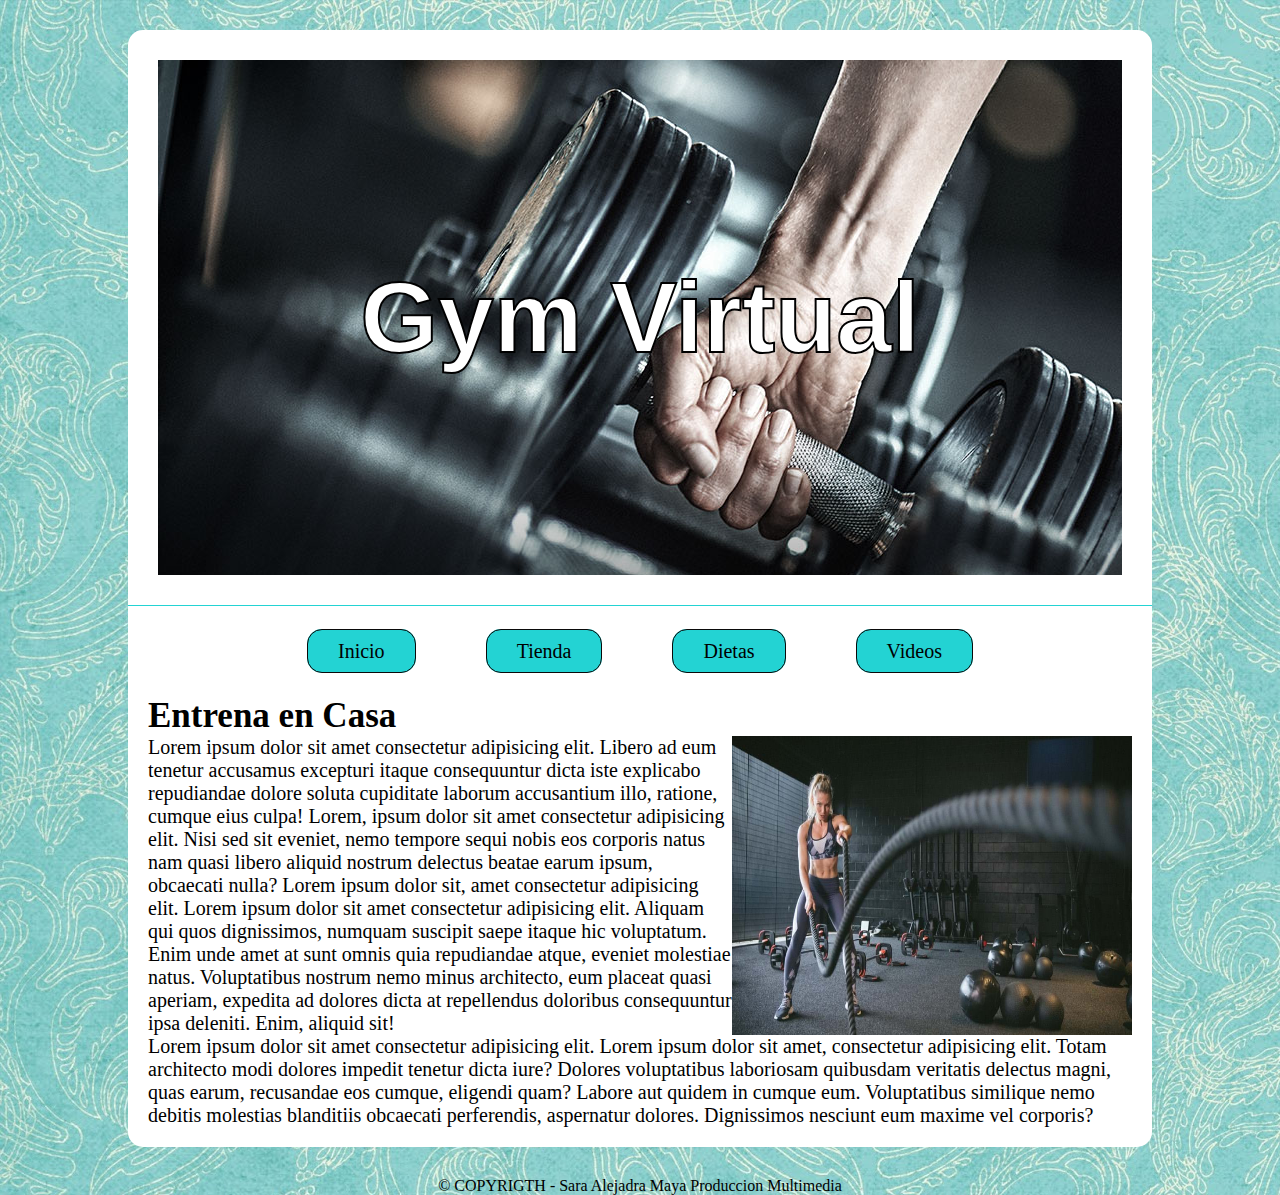
<file: index.html>
<!DOCTYPE html>
<head>
    <meta charset="UTF-8">
    <meta http-equiv="X-UA-Compatible" content="IE=edge">
    <meta name="viewport" content="width=device-width, initial-scale=1.0">
    <link rel="stylesheet" href="styles.css">
    <title>GYM</title>
</head>
<body>
    <main>
        <header>
            <h1>Gym Virtual</h1>
        </header>
        <nav>
            <ul>
                <li><a href="index.html">Inicio</a></li>
                <li><a href="tienda.html">Tienda</a></li>
                <li><a href="dieta.html">Dietas</a></li>
                <li><a href="videos.html">Videos</a></li>
            </ul>
            <section>
                <h2>Entrena en Casa</h2>
                <div class="principal">
                    <div>
                        <p>Lorem ipsum dolor sit amet consectetur adipisicing elit. Libero ad eum tenetur accusamus excepturi itaque consequuntur dicta iste explicabo repudiandae dolore soluta cupiditate laborum accusantium illo, ratione, cumque eius culpa! Lorem, ipsum dolor sit amet consectetur adipisicing elit. Nisi sed sit eveniet, nemo tempore sequi nobis eos corporis natus nam quasi libero aliquid nostrum delectus beatae earum ipsum, obcaecati nulla? Lorem ipsum dolor sit, amet consectetur adipisicing elit. Lorem ipsum dolor sit amet consectetur adipisicing elit. Aliquam qui quos dignissimos, numquam suscipit saepe itaque hic voluptatum. Enim unde amet at sunt omnis quia repudiandae atque, eveniet molestiae natus. Voluptatibus nostrum nemo minus architecto, eum placeat quasi aperiam, expedita ad dolores dicta at repellendus doloribus consequuntur ipsa deleniti. Enim, aliquid sit!</p>
                    </div class="imagen1">
                    <img src="images/training.jpg" alt="ejercicio">
                </div>
                <div class="texto2">
                <p>Lorem ipsum dolor sit amet consectetur adipisicing elit. Lorem ipsum dolor sit amet, consectetur adipisicing elit. Totam architecto modi dolores impedit tenetur dicta iure? Dolores voluptatibus laboriosam quibusdam veritatis delectus magni, quas earum, recusandae eos cumque, eligendi quam? Labore aut quidem in cumque eum. Voluptatibus similique nemo debitis molestias blanditiis obcaecati perferendis, aspernatur dolores. Dignissimos nesciunt eum maxime vel corporis?</p>
            </div>
            </section>
        </nav>
    </main>
    <footer>© COPYRIGTH - Sara Alejadra Maya Produccion Multimedia</footer>
</body>
</html>
</file>
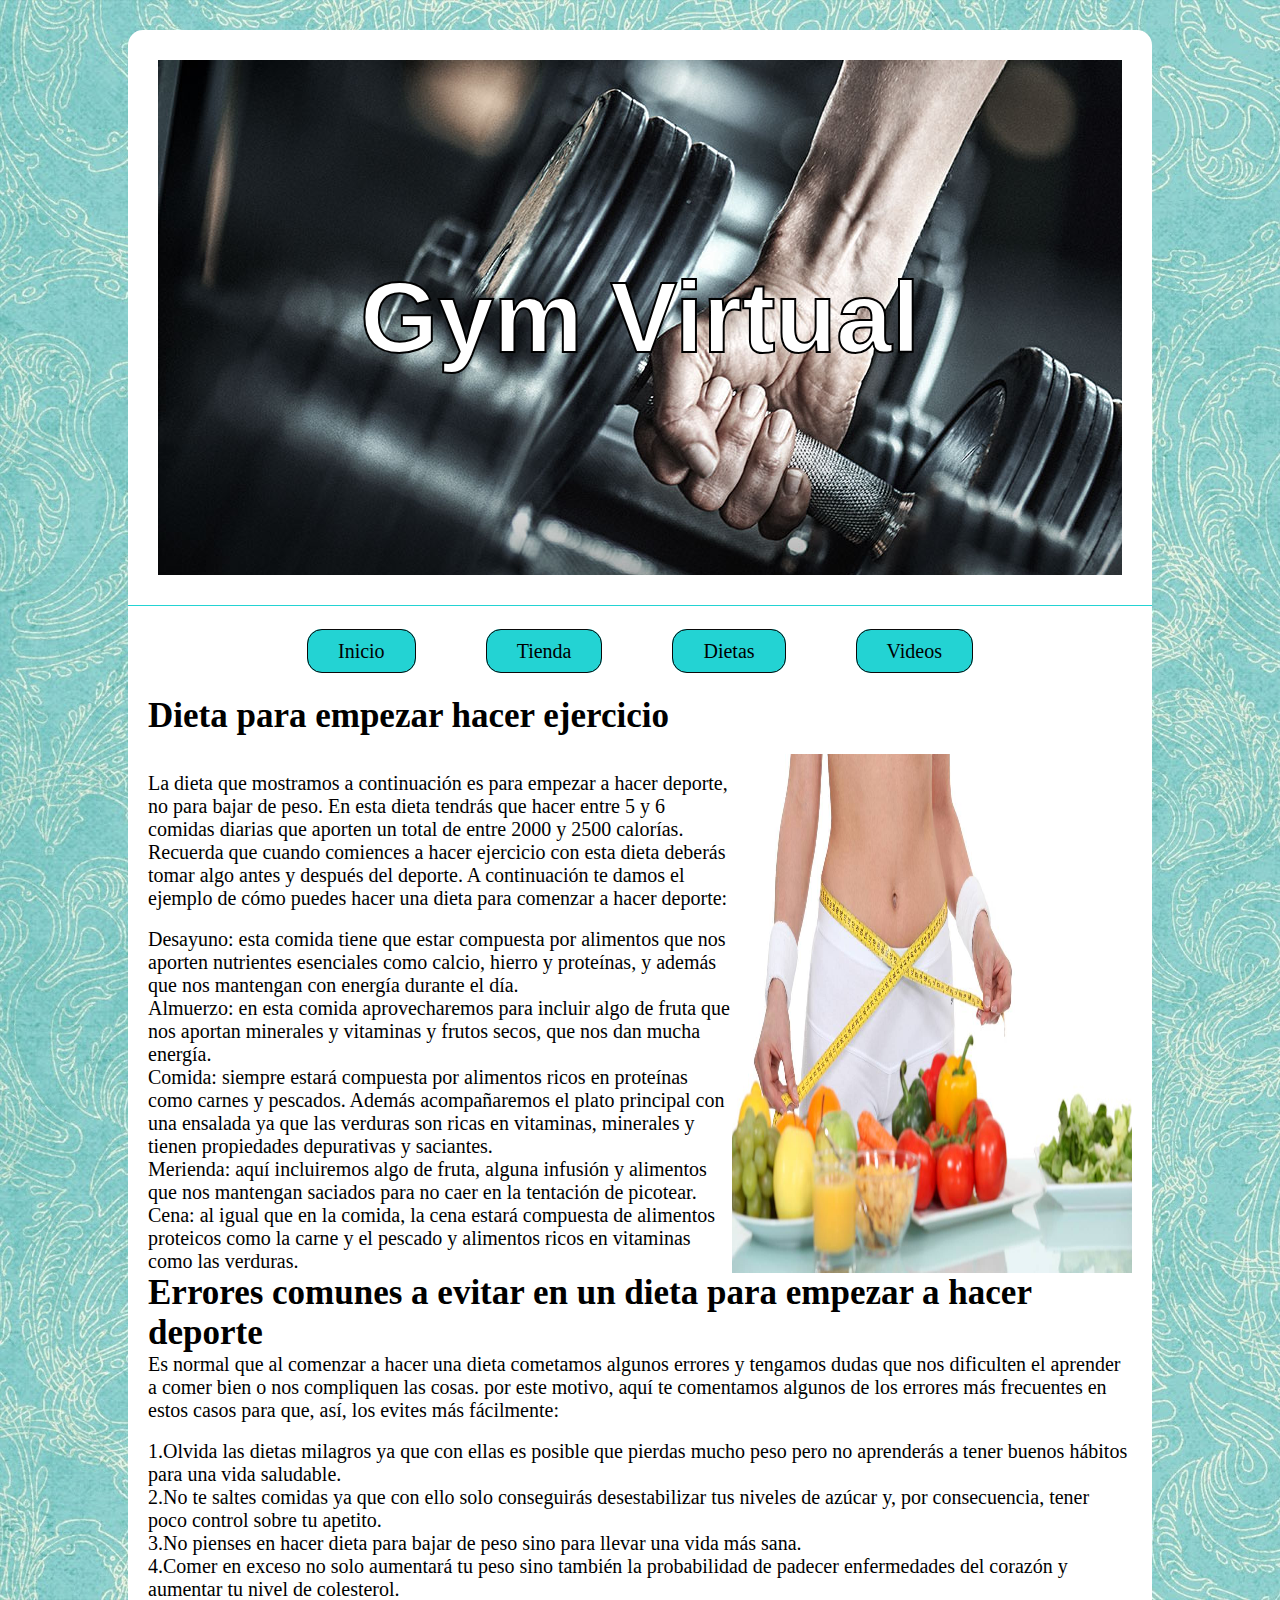
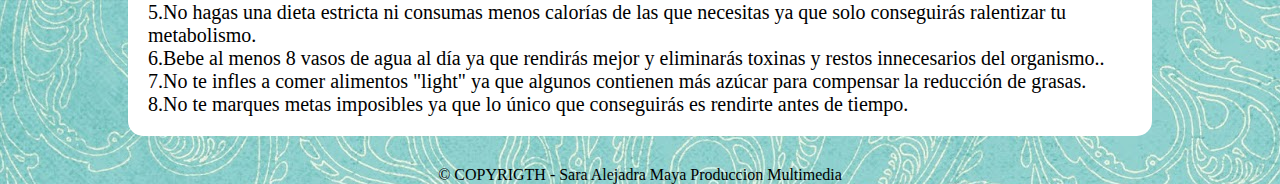
<file: dieta.html>
<!DOCTYPE html>
<head>
    <meta charset="UTF-8">
    <meta http-equiv="X-UA-Compatible" content="IE=edge">
    <meta name="viewport" content="width=device-width, initial-scale=1.0">
    <link rel="stylesheet" href="styles.css">
    <title>GYM</title>
</head>
<body>
    <main>
        <header>
            <h1>Gym Virtual</h1>
        </header>
        <nav>
            <ul>
                <li><a href="index.html">Inicio</a></li>
                <li><a href="tienda.html">Tienda</a></li>
                <li><a href="dieta.html">Dietas</a></li>
                <li><a href="videos.html">Videos</a></li>
            </ul>
            <section>
                <h2>Dieta para empezar hacer ejercicio</h2>
                <br>
                <div class="principal">
                    <div>
                        <br>
                        <p>La dieta que mostramos a continuación es para empezar a hacer deporte, no para bajar de peso. En esta dieta tendrás que hacer entre 5 y 6 comidas diarias que aporten un total de entre 2000 y 2500 calorías. Recuerda que cuando comiences a hacer ejercicio con esta dieta deberás tomar algo antes y después del deporte. A continuación te damos el ejemplo de cómo puedes hacer una dieta para comenzar a hacer deporte:</p>
                        <br>
                        <p>Desayuno: esta comida tiene que estar compuesta por alimentos que nos aporten nutrientes esenciales como calcio, hierro y proteínas, y además que nos mantengan con energía durante el día.</p>
                        <p>Almuerzo: en esta comida aprovecharemos para incluir algo de fruta que nos aportan minerales y vitaminas y frutos secos, que nos dan mucha energía.</p>
                        <p>Comida: siempre estará compuesta por alimentos ricos en proteínas como carnes y pescados. Además acompañaremos el plato principal con una ensalada ya que las verduras son ricas en vitaminas, minerales y tienen propiedades depurativas y saciantes.</p>
                        <p>Merienda: aquí incluiremos algo de fruta, alguna infusión y alimentos que nos mantengan saciados para no caer en la tentación de picotear.</p>
                        <p>Cena: al igual que en la comida, la cena estará compuesta de alimentos proteicos como la carne y el pescado y alimentos ricos en vitaminas como las verduras.</p>
                    </div class="imagen1">
                    <img src="images/dieta.jpg" alt="ejercicio">
                    <br>
                </div>
                <div class="texto2">
                    <h2>Errores comunes a evitar en un dieta para empezar a hacer deporte</h2>
                    <p>Es normal que al comenzar a hacer una dieta cometamos algunos errores y tengamos dudas que nos dificulten el aprender a comer bien o nos compliquen las cosas. por este motivo, aquí te comentamos algunos de los errores más frecuentes en estos casos para que, así, los evites más fácilmente:</p>
                    <br>
                    <p>1.Olvida las dietas milagros ya que con ellas es posible que pierdas mucho peso pero no aprenderás a tener buenos hábitos para una vida saludable.</p>
                    <p>2.No te saltes comidas ya que con ello solo conseguirás desestabilizar tus niveles de azúcar y, por consecuencia, tener poco control sobre tu apetito.</p>
                    <p>3.No pienses en hacer dieta para bajar de peso sino para llevar una vida más sana.</p>
                    <p>4.Comer en exceso no solo aumentará tu peso sino también la probabilidad de padecer enfermedades del corazón y aumentar tu nivel de colesterol.</p>
                    <p>5.No hagas una dieta estricta ni consumas menos calorías de las que necesitas ya que solo conseguirás ralentizar tu metabolismo.</p>
                    <p>6.Bebe al menos 8 vasos de agua al día ya que rendirás mejor y eliminarás toxinas y restos innecesarios del organismo..</p>
                    <p>7.No te infles a comer alimentos "light" ya que algunos contienen más azúcar para compensar la reducción de grasas.</p>
                    <p>8.No te marques metas imposibles ya que lo único que conseguirás es rendirte antes de tiempo.</p>
                </div>
            </section>
        </nav>
    </main>
    <footer>© COPYRIGTH - Sara Alejadra Maya Produccion Multimedia</footer>
</body>
</html>
</file>
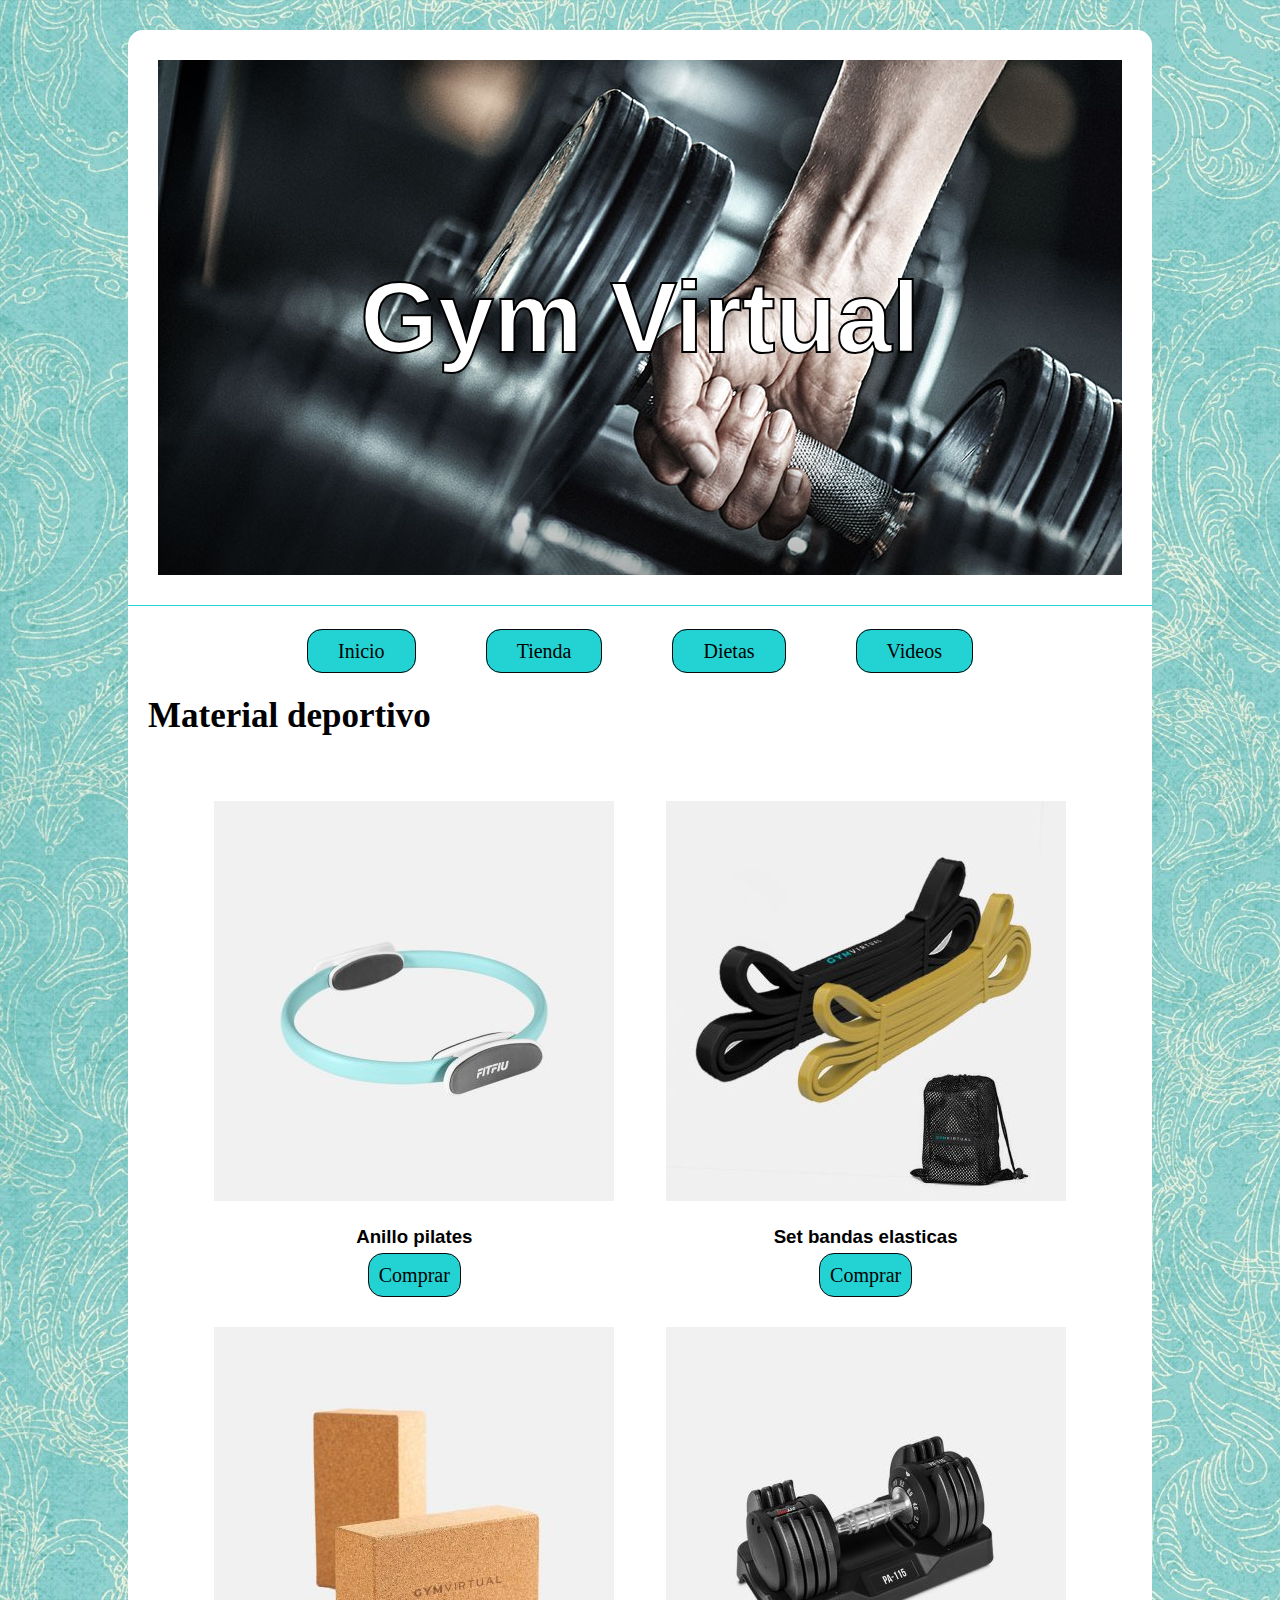
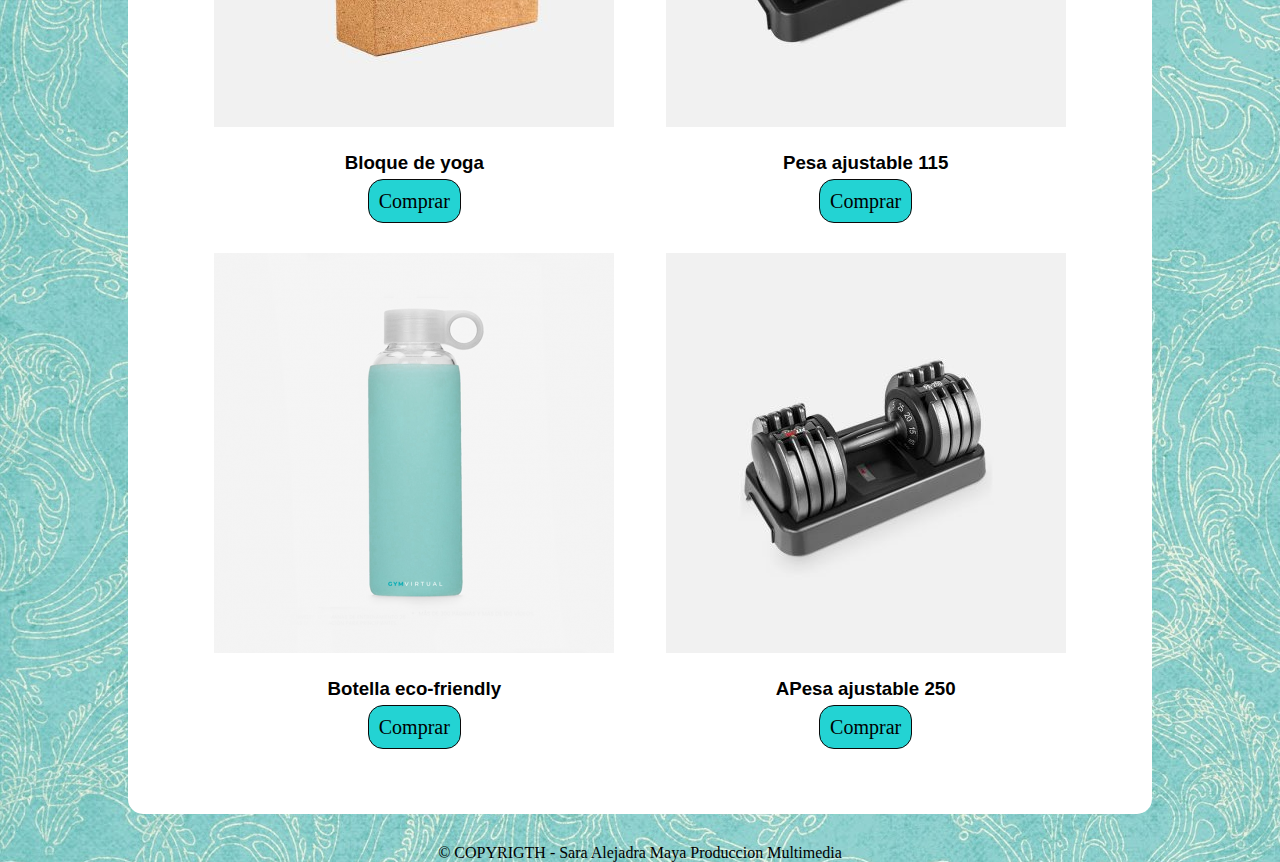
<file: tienda.html>
<!DOCTYPE html>
<head>
    <meta charset="UTF-8">
    <meta http-equiv="X-UA-Compatible" content="IE=edge">
    <meta name="viewport" content="width=device-width, initial-scale=1.0">
    <link rel="stylesheet" href="styles.css">
    <title>GYM</title>
</head>
<body>
    <main>
        <header>
            <h1>Gym Virtual</h1>
        </header>
        <nav>
            <ul>
                <li><a href="index.html">Inicio</a></li>
                <li><a href="tienda.html">Tienda</a></li>
                <li><a href="dieta.html">Dietas</a></li>
                <li><a href="videos.html">Videos</a></li>
            </ul>
            <section>
                <h2>Material deportivo</h2>
                <section class="contenido2">
                    <section class="videos2">
                        <div class="video2">
                            <img src="images/anillo.jpg" alt="anillo">
                        <h3>Anillo pilates</h3> 
                        <button name="button">Comprar</button>
                        </div>
                        <div class="video1">
                            <img src="images/banda elastica.jpg" alt="bandas">
                        <h3>Set bandas elasticas</h3> 
                        <button name="button">Comprar</button></div>
                        <div class="video1">
                            <img src="images/bloque-de-yoga.jpg" alt="bloque">
                        <h3>Bloque de yoga</h3> 
                        <button name="button">Comprar</button></div>
                        <div class="video1">
                            <img src="images/pesa-fit.jpg" alt="pesas">
                        <h3>Pesa ajustable 115</h3> 
                        <button name="button">Comprar</button></div>
                        <div class="video1">
                            <img src="images/botella.png" alt="botella">
                        <h3>Botella eco-friendly</h3> 
                        <button name="button">Comprar</button></div>
                        <div class="video1">
                            <img src="images/Pesa2.jpg" alt="pesa">
                        <h3>APesa ajustable 250</h3> 
                        <button name="button">Comprar</button></div>
                </section>
                </main>
                <footer>© COPYRIGTH - Sara Alejadra Maya Produccion Multimedia</footer>
            </body>
            </html>
</file>
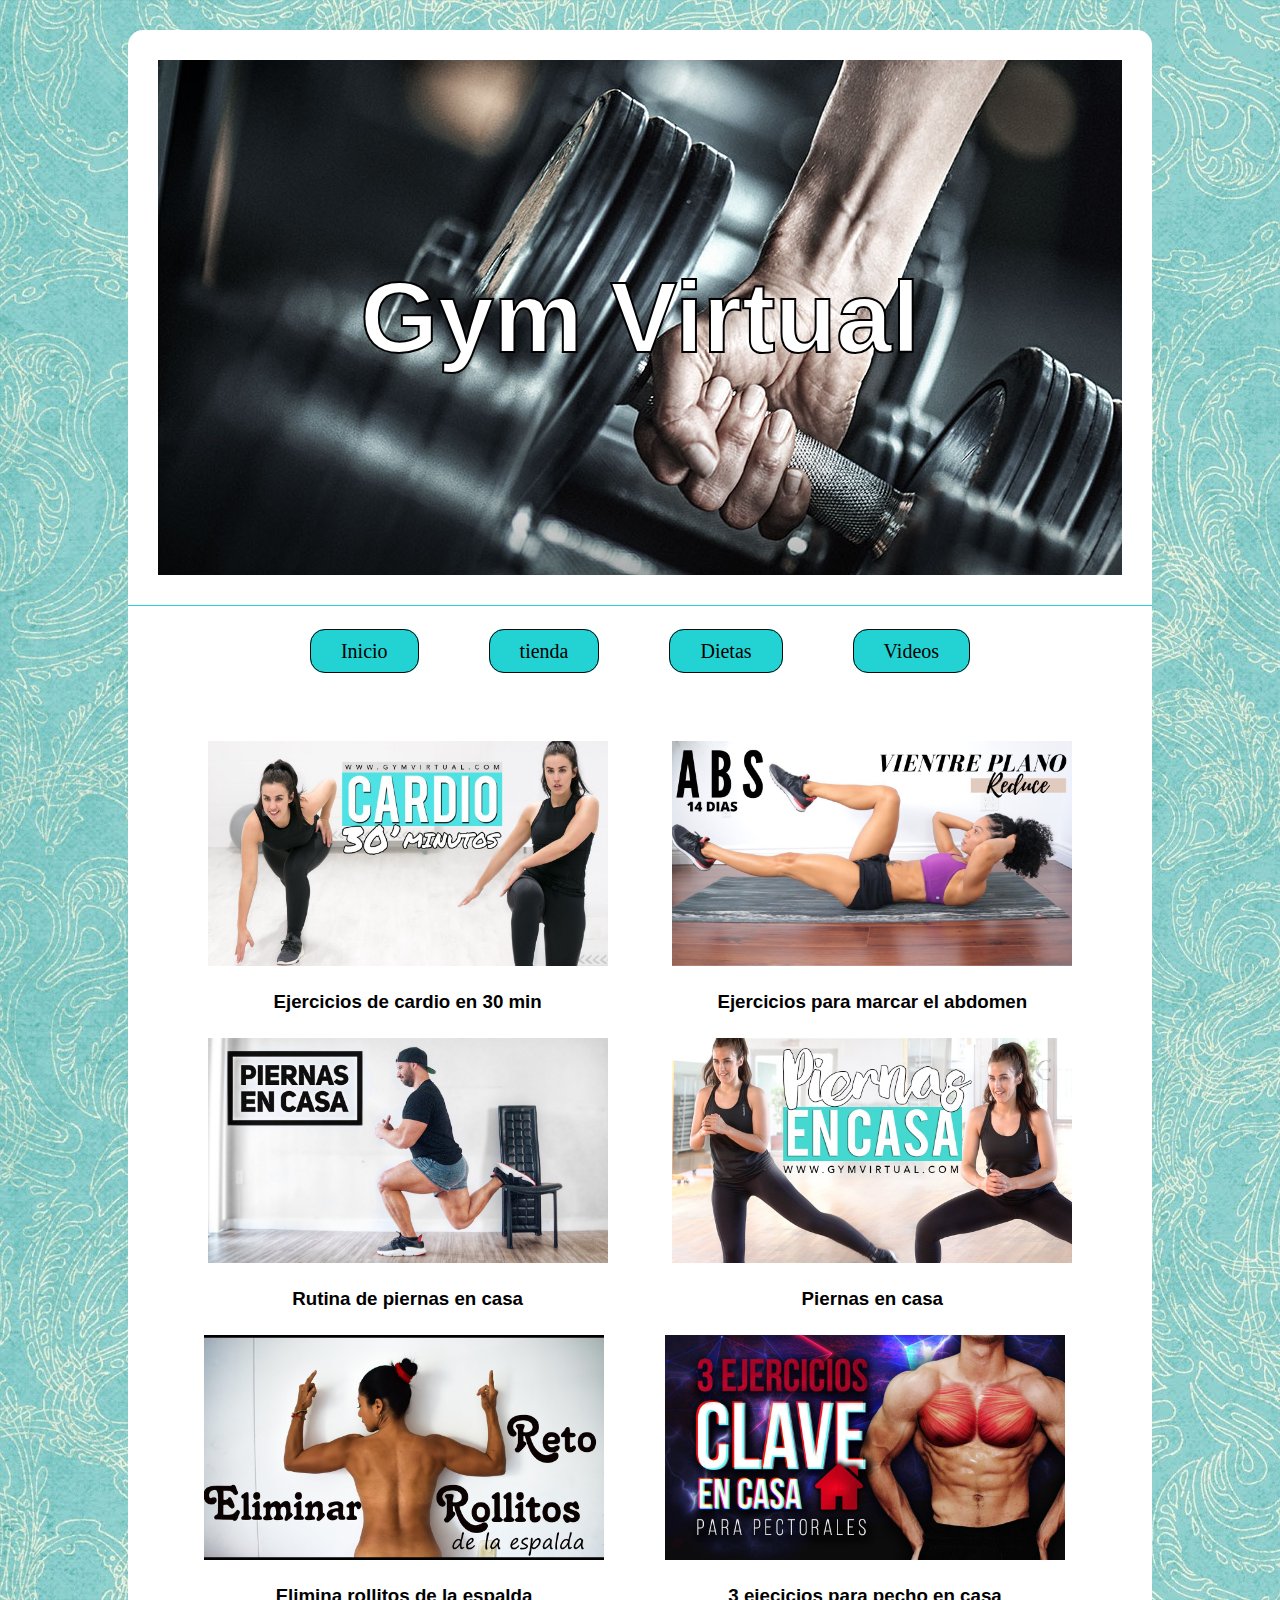
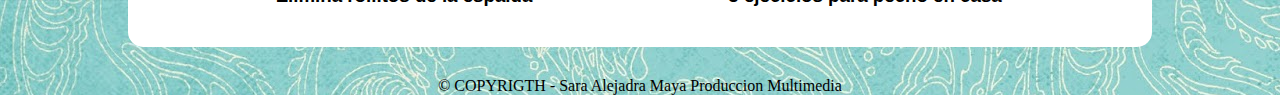
<file: videos.html>
<!DOCTYPE html>
<head>
    <meta charset="UTF-8">
    <meta http-equiv="X-UA-Compatible" content="IE=edge">
    <meta name="viewport" content="width=device-width, initial-scale=1.0">
    <link rel="stylesheet" href="styles.css">
    <title>GYM</title>
</head>
<body>
    <main>
        <header>
            <h1>Gym Virtual</h1>
        </header>
        <nav>
            <ul>
                <li><a href="index.html">Inicio</a></li>
                <li><a href="tienda.html">tienda</a></li>
                <li><a href="dieta.html">Dietas</a></li>
                <li><a href="videos.html">Videos</a></li>
            </ul>
        </nav>
    <section class="contenido">
        <section class="videos">
            <div class="video1">
            <a href="https://www.youtube.com/watch?v=qDC7swayg8o"><img src="images/maxresdefault.jpeg"></a>
            <h3>Ejercicios de cardio en 30 min</h3> </div>
            <div class="video1">
            <a href="https://www.youtube.com/watch?v=yxO2Loep01Q&ab_channel=FitnessbyVivi"><img src="images/abdomen.jpg"></a>
            <h3>Ejercicios para marcar el abdomen</h3> </div>
            <div class="video1">
            <a href="https://www.youtube.com/watch?v=RPQ1vfBUIis"><img src="images/piernas.jpg"></a>
            <h3>Rutina de piernas en casa</h3> </div>
            <div class="video1">
            <a href="https://www.youtube.com/watch?v=HNosAVcpsz4"><img src="images/piernas2.jpg"></a>
            <h3>Piernas en casa</h3> </div>
            <div class="video1">
            <a href="https://www.youtube.com/watch?v=XefeqgtFe7c"><img src="images/rollitos.jpg"></a>
            <h3>Elimina rollitos de la espalda</h3> </div>
            <div class="video1">
            <a href="https://www.youtube.com/watch?v=3IwHoFNQUo8"><img src="images/pecho.jpg"></a>
            <h3>3 ejecicios para pecho en casa</h3> </div>
            <div class="video1">
    </section>
    </main>
    <footer>© COPYRIGTH - Sara Alejadra Maya Produccion Multimedia</footer>
</body>
</html>
</file>
<file: styles.css>
*{
    margin: 0;
    padding: 0;
    box-sizing: border-box;
}

h1 { 
    font-family:-apple-system, BlinkMacSystemFont, 'Segoe UI', Roboto, Oxygen, Ubuntu, Cantarell, 'Open Sans', 'Helvetica Neue', sans-serif;
    text-align: center;
    font-size: 100px;
    background-image: url(images/234-las-manos-en-el-gym.jpeg);
    padding: 200px 10px;
    -webkit-text-stroke: 2px black;
  color: #FFFFFF;
}

h2{
    font-size: 35px;
    font-family: Cambria, Cochin, Georgia, Times, 'Times New Roman', serif;
    color: #000000;
}
body{
    background-image: url(images/fondo.jpg);
}
main{
    width: 80%;
    background-color: #FFFFFF;
    margin: 30px auto;
    border-radius: 15px;
}

header{
    padding: 30px;
    border-bottom: 1px solid rgb(35, 211, 211);
    margin: 20px auto;
    align-items: center;
}
nav ul{
     display: flex;
     justify-content: center;
     gap: 70px;
}
nav ul li{
    list-style: none;
    margin: 10px 0;
}
nav ul li a{
    text-decoration: none;
    border: 1px solid rgb(10, 10, 10);
    padding: 10px 30px;
    margin: 5px 0;
    line-height: 30px;
    background-color: rgb(35, 211, 211);
    color: black;
    border-radius: 15px;
    font-family: Cambria, Cochin, Georgia, Times, 'Times New Roman', serif;
    font-size: 20px;
}
nav ul li a:hover{
    background-color:#FFFFFF ;
    border: 1px solid rgb(35, 211, 211);
}

.contenido{
    display: flex;
    justify-content: space-around;
    padding: 20px;
}
.videos{
    display: flex;
    justify-content: space-evenly;
    text-align: center;
    color: black;
    font-family: 'Franklin Gothic Medium', 'Arial Narrow', Arial, sans-serif;
    flex-wrap: wrap;
}
.videos img{
    width: 400px;
}
.videos a{
    padding: 25px;
    border-top: 1px;
    display: flex;
}

section{
    padding: 20px;
}
.principal{
    display: flex;
}
.principal img{
max-width: 400px;
}
footer{
    text-align: center;
}
.videos2 img{
    padding: 25px;
    border-top: 1px;
    display: flex;
}
.contenido2{
    display: flex;
    justify-content: space-around;
    padding: 20px;
}
.videos2{
    display: flex;
    justify-content: space-evenly;
    text-align: center;
    color: black;
    font-family: 'Franklin Gothic Medium', 'Arial Narrow', Arial, sans-serif;
    flex-wrap: wrap;
}
.contenido2 button{
    text-decoration: none;
    border: 1px solid rgb(10, 10, 10);
    padding: 6px 10px;
    margin: 5px 0;
    line-height: 30px;
    background-color: rgb(35, 211, 211);
    color: black;
    border-radius: 15px;
    font-family: Cambria, Cochin, Georgia, Times, 'Times New Roman', serif;
    font-size: 20px;
}
.contenido2 button:hover{
    background-color:#FFFFFF ;
    border: 1px solid rgb(35, 211, 211);
}
p{
    font-family:cursive;
    font-size: 20px;
}
</file>
